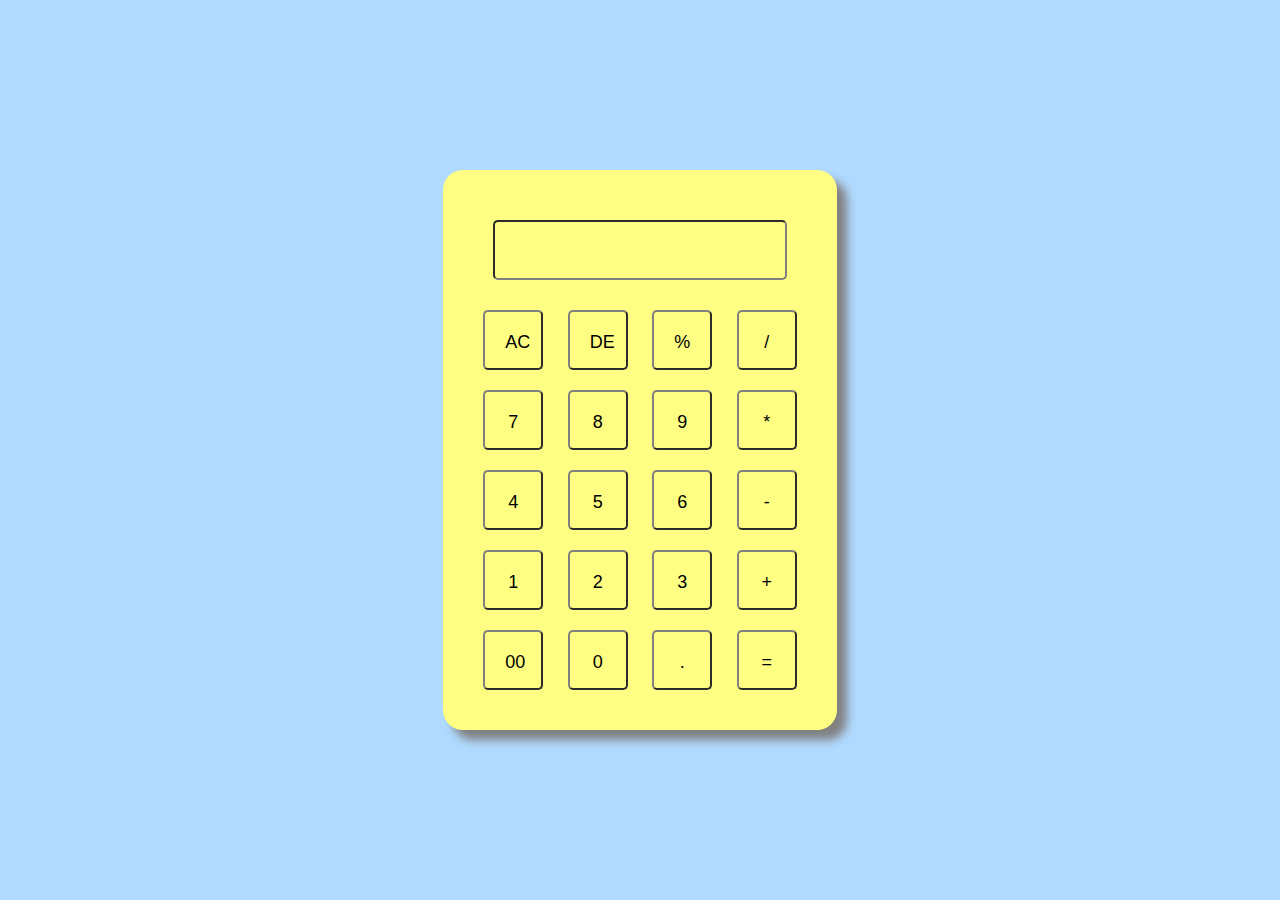
<file: index.html>
<!DOCTYPE html>
<html lang="en">

<head>
    <meta charset="UTF-8">
    <meta http-equiv="X-UA-Compatible" content="IE=edge">
    <meta name="viewport" content="width=device-width, initial-scale=1.0">
    <title>Calculator</title>
    <link rel="stylesheet" href="app.css">
</head>

<body>
    <div class="bgpage">
        <div class="calc">
            <form action="">
                <div class="display">
                    <input id="output" name="display">
                </div>
                <div>
                    <input type="button" value="AC" onclick="display.value='' ">
                    <input type="button" value="DE" onclick="display.value = display.value.toString().slice(0,-1) ">
                    <input type="button" value="%" onclick="display.value += '%' ">
                    <input type="button" value="/" onclick="display.value += '/' ">
                </div>
                <div>
                    <input type="button" value="7" onclick="display.value +='7' ">
                    <input type="button" value="8" onclick="display.value +='8' ">
                    <input type="button" value="9" onclick="display.value +='9' ">
                    <input type="button" value="*" onclick="display.value +='*' ">
                </div>
                <div>
                    <input type="button" value="4" onclick="display.value +='4' ">
                    <input type="button" value="5" onclick="display.value +='5' ">
                    <input type="button" value="6" onclick="display.value +='6' ">
                    <input type="button" value="-" onclick="display.value +='-' ">
                </div>
                <div>
                    <input type="button" value="1" onclick="display.value +='1' ">
                    <input type="button" value="2" onclick="display.value +='2' ">
                    <input type="button" value="3" onclick="display.value +='3' ">
                    <input type="button" value="+" onclick="display.value +='+' ">
                </div>
                <div>
                    <input type="button" value="00" onclick="display.value +='00' ">
                    <input type="button" value="0" onclick="display.value +='0' ">
                    <input type="button" value="." onclick="display.value +='.' ">
                    <input type="button" value="=" onclick="display.value=eval(display.value)">
                </div>
            </form>
        </div>
    </div>

</body>

</html>
</file>
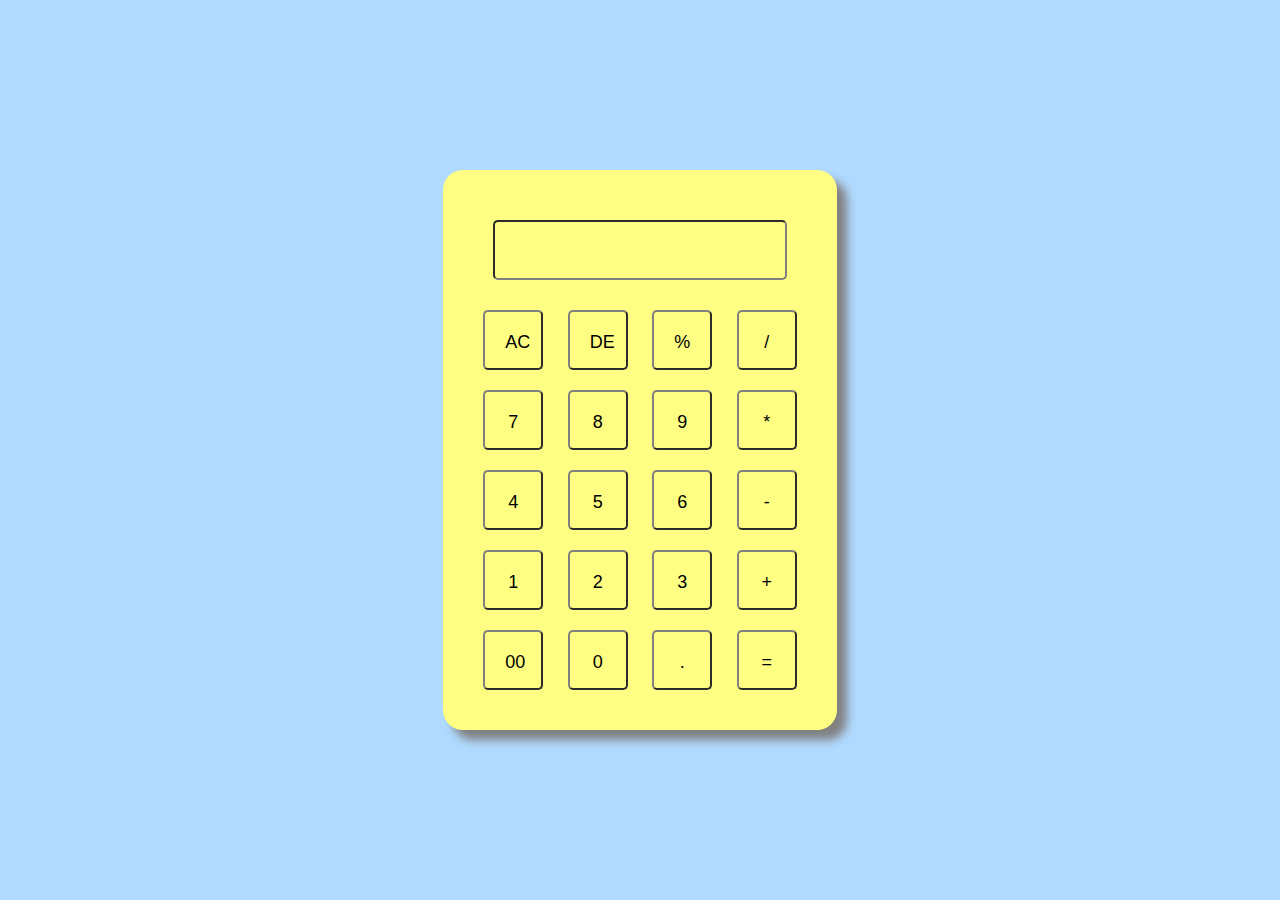
<file: app.html>
<!DOCTYPE html>
<html lang="en">

<head>
    <meta charset="UTF-8">
    <meta http-equiv="X-UA-Compatible" content="IE=edge">
    <meta name="viewport" content="width=device-width, initial-scale=1.0">
    <title>Calculator</title>
    <link rel="stylesheet" href="app.css">
</head>

<body>
    <div class="bgpage">
        <div class="calc">
            <form action="">
                <div class="display">
                    <input id="output" name="display">
                </div>
                <div>
                    <input type="button" value="AC" onclick="display.value='' ">
                    <input type="button" value="DE" onclick="display.value = display.value.toString().slice(0,-1) ">
                    <input type="button" value="%" onclick="display.value += '%' ">
                    <input type="button" value="/" onclick="display.value += '/' ">
                </div>
                <div>
                    <input type="button" value="7" onclick="display.value +='7' ">
                    <input type="button" value="8" onclick="display.value +='8' ">
                    <input type="button" value="9" onclick="display.value +='9' ">
                    <input type="button" value="*" onclick="display.value +='*' ">
                </div>
                <div>
                    <input type="button" value="4" onclick="display.value +='4' ">
                    <input type="button" value="5" onclick="display.value +='5' ">
                    <input type="button" value="6" onclick="display.value +='6' ">
                    <input type="button" value="-" onclick="display.value +='-' ">
                </div>
                <div>
                    <input type="button" value="1" onclick="display.value +='1' ">
                    <input type="button" value="2" onclick="display.value +='2' ">
                    <input type="button" value="3" onclick="display.value +='3' ">
                    <input type="button" value="+" onclick="display.value +='+' ">
                </div>
                <div>
                    <input type="button" value="00" onclick="display.value +='00' ">
                    <input type="button" value="0" onclick="display.value +='0' ">
                    <input type="button" value="." onclick="display.value +='.' ">
                    <input type="button" value="=" onclick="display.value=eval(display.value)">
                </div>
            </form>
        </div>
    </div>

</body>

</html>
</file>
<file: app.css>
* {
    margin: 0;
    padding: 0;
    font-family: 'Poppins', sans-serif;
    box-sizing: border-box;
}

.bgpage {
    width: 100%;
    height: 100vh;
    background-color: #B0DAFF;
    align-items: center;
    justify-content: center;
    display: flex;
}

.calc {
    border-radius: 20px;
    background-color: #FEFF82;
    padding: 30px;
    box-shadow: 10px 10px 10px gray;

}

.calc form input {
    border: 1;
    border-color: gray;
    width: 60px;
    height: 60px;
    border-radius: 5px;
    margin: 10px;
    cursor: pointer;
    background-color: transparent;
    font-size: large;
    padding: 20px;
}

form .display {
    display: flex;
    justify-content: flex-end;
    margin: 10px;
}

form .display input {
    text-align: right;
    flex: 1;
}
</file>
